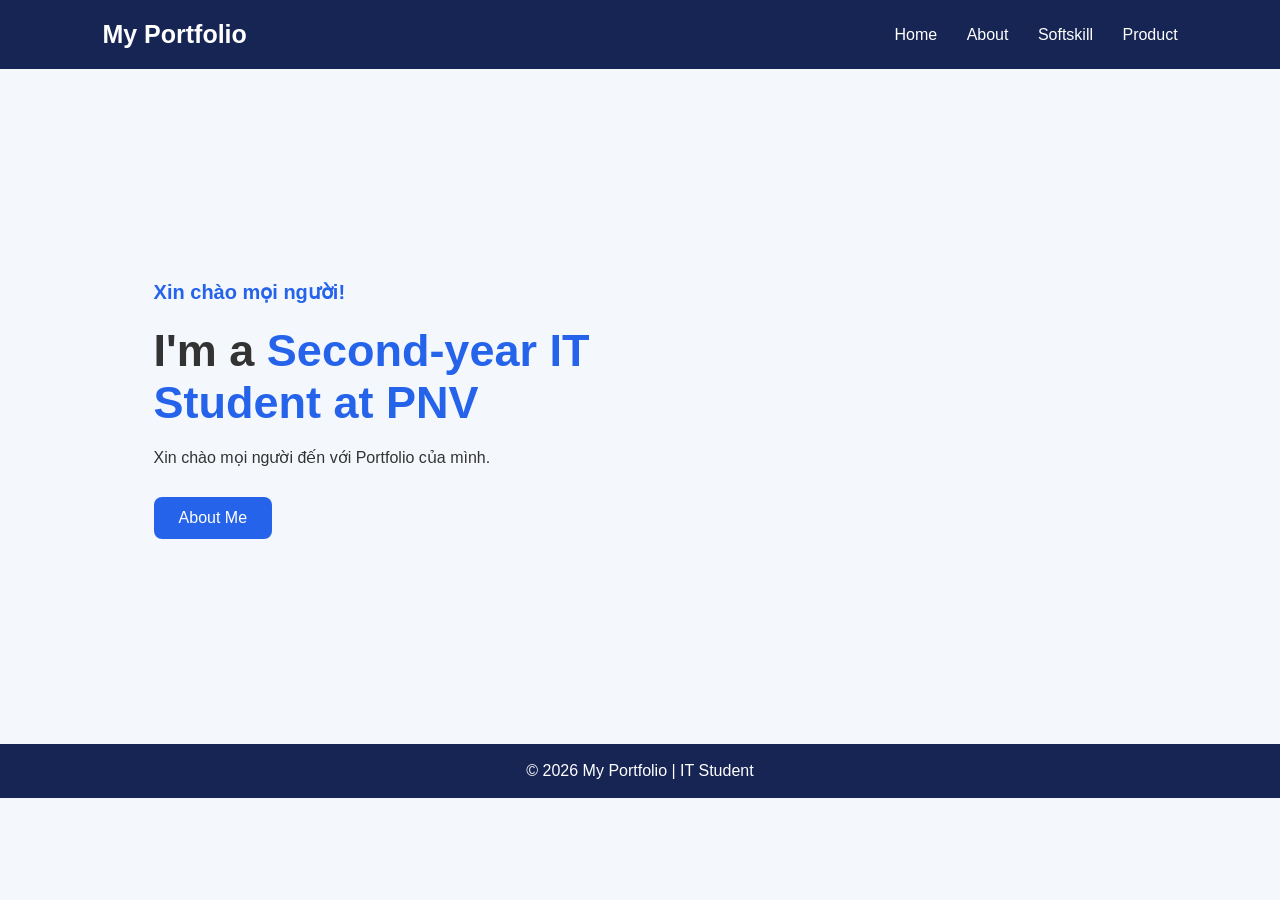
<file: Bai2/Index.html>
<!DOCTYPE html>
<html lang="en">
<head>
    <meta charset="UTF-8">
    <title>Trang chủ - Portfolio</title>
    <link rel="stylesheet" href="style.css">
</head>
<body>
    <header>
        <h1>My Portfolio</h1>

        <nav>
            <a href="Index.html">Home</a> 
            <a href="About.html">About</a>
            <a href="Softskill.html">Softskill</a>
            <a href="Product.html">Product</a>
        </nav>
    </header>

    <section class="home">
        <div class="home-text">
            <p class="hello">Xin chào mọi người!</p>

            <h2>I'm a <span>Second-year IT Student at PNV</span></h2>

            <p>
                Xin chào mọi người đến với Portfolio của mình.
            </p>

            <a class="button" href="About.html">About Me</a>
        </div>
    </section>

    <footer>
        <p>© 2026 My Portfolio | IT Student</p>
    </footer>
</body>
</html>
</file>
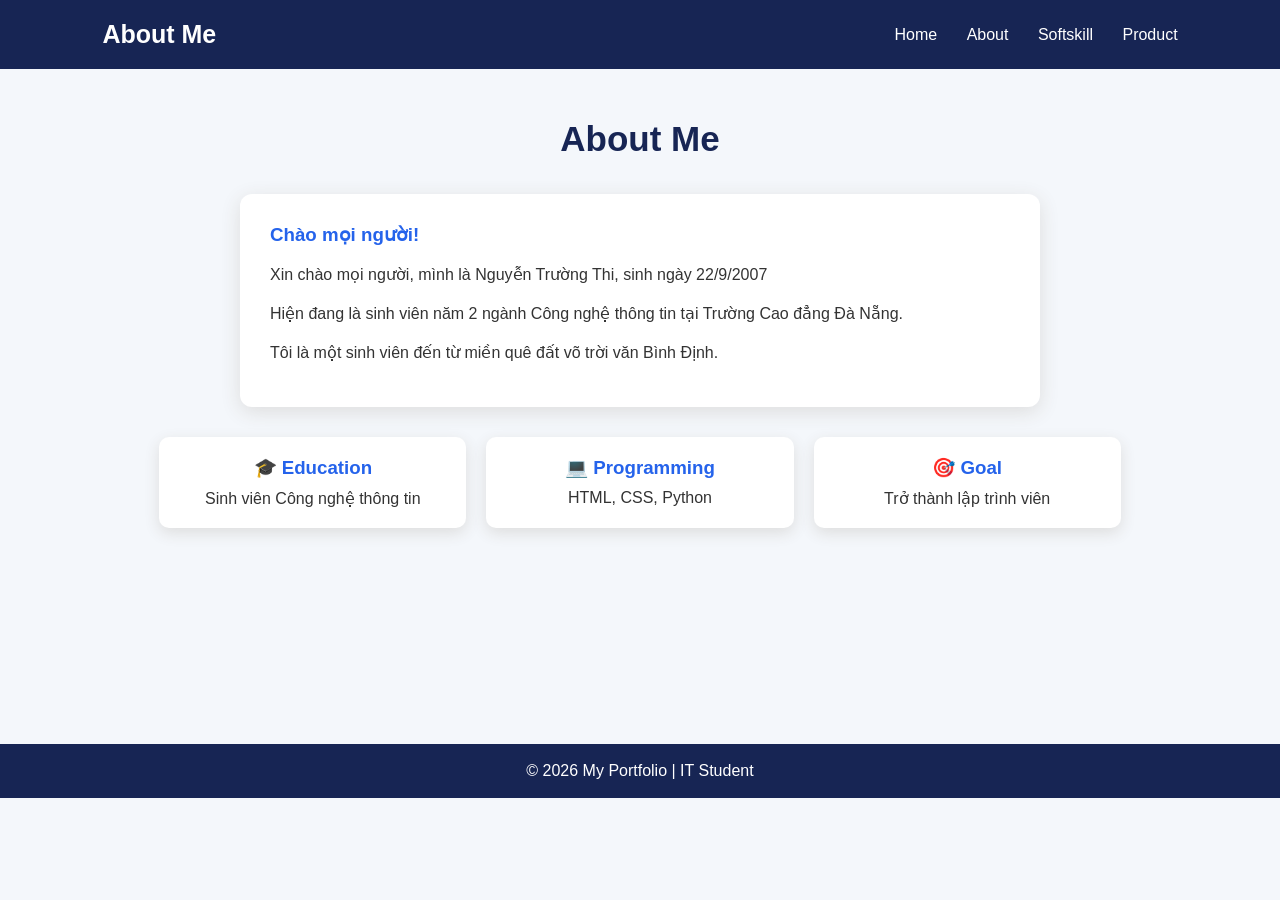
<file: Bai2/About.html>
<!DOCTYPE html>
<html lang="en">
<head>
    <meta charset="UTF-8">
    <title>Portfolio - About Me</title>
    <link rel="stylesheet" href="style.css">
</head>
<body>
    
    <header>
        <h1>About Me</h1>

        <nav>
            <a href="Index.html">Home</a> 
            <a href="About.html">About</a>
            <a href="Softskill.html">Softskill</a>
            <a href="Product.html">Product</a>
        </nav>
    </header>

    <section class="page">
        <h2>About Me</h2>

        <div class="card">
            <h3>Chào mọi người!</h3>
            
            <p>Xin chào mọi người, mình là Nguyễn Trường Thi, sinh ngày 22/9/2007</p>
            <p>Hiện đang là sinh viên năm 2 ngành Công nghệ thông tin tại Trường Cao đẳng Đà Nẵng.</p>
            <p>Tôi là một sinh viên đến từ miền quê đất võ trời văn Bình Định. </p>
        </div>

        <div class="info">
            <div>
                <h3>🎓 Education</h3>
                <p>Sinh viên Công nghệ thông tin</p>
            </div>

            <div>
                <h3>💻 Programming</h3>
                <p>HTML, CSS, Python</p>
            </div>

            <div>
                <h3>🎯 Goal</h3>
                <p>Trở thành lập trình viên</p>
            </div>
        </div>
    </section>

    <footer>
        <p>© 2026 My Portfolio | IT Student</p>
    </footer>
</body>
</html>
</file>
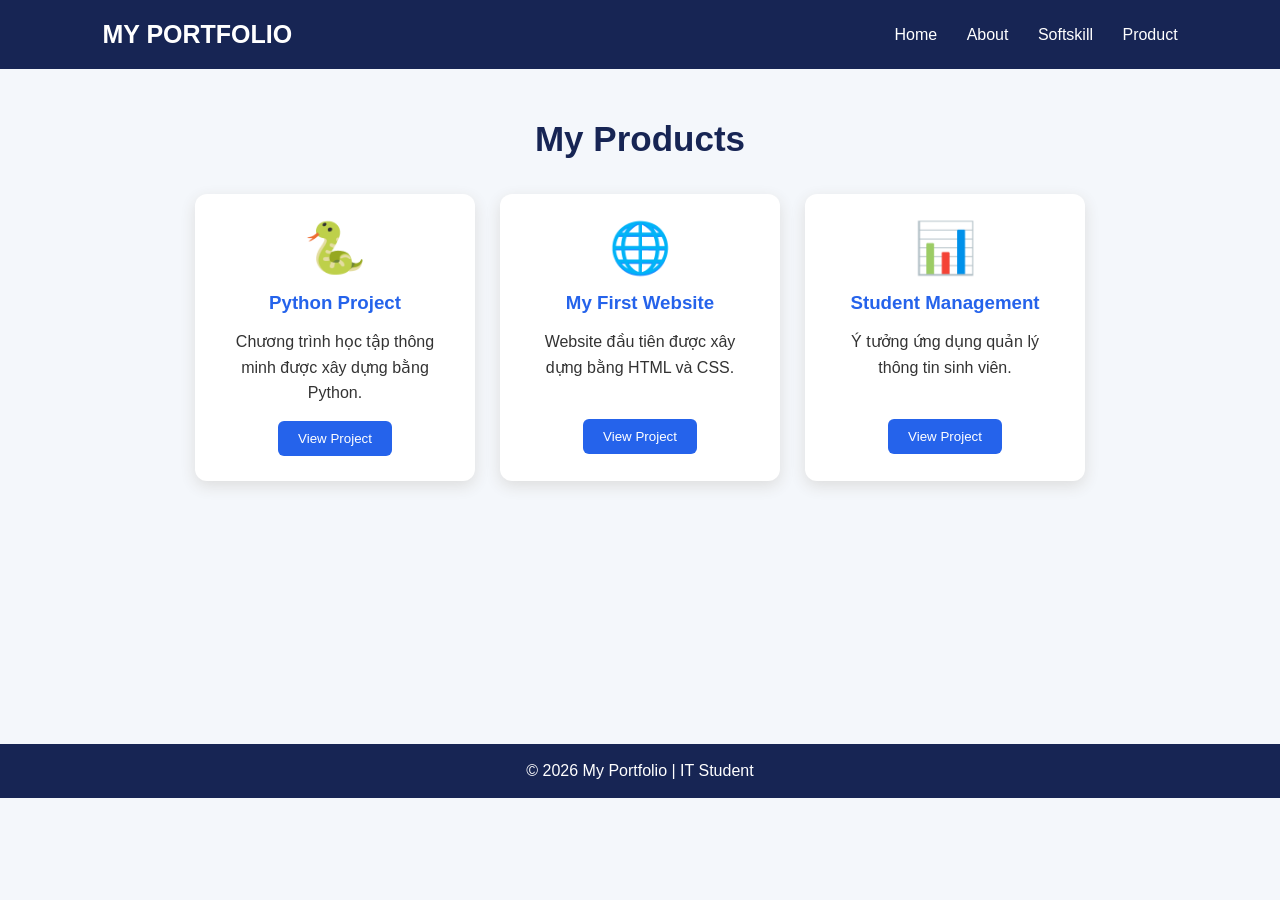
<file: Bai2/Product.html>
<!DOCTYPE html>
<html lang="vi">
<head>
    <meta charset="UTF-8">
    <title>Portfolio - Product</title>
    <link rel="stylesheet" href="style.css">
</head>

<body>

    <header>
        <h1>MY PORTFOLIO</h1>

        <nav>
            <a href="Index.html">Home</a>
            <a href="About.html">About</a>
            <a href="Softskill.html">Softskill</a>
            <a href="Product.html">Product</a>
        </nav>
    </header>

    <section class="page">
        <h2>My Products</h2>

        <div class="product-container">

            <div class="product">
                <div class="product-icon">🐍</div>
                <h3>Python Project</h3>
                <p>
                    Chương trình học tập thông minh được
                    xây dựng bằng Python.
                </p>
                <button>View Project</button>
            </div>

            <div class="product">
                <div class="product-icon">🌐</div>
                <h3>My First Website</h3>
                <p>
                    Website đầu tiên được xây dựng bằng
                    HTML và CSS.
                </p>
                <button>View Project</button>
            </div>

            <div class="product">
                <div class="product-icon">📊</div>
                <h3>Student Management</h3>
                <p>
                    Ý tưởng ứng dụng quản lý thông tin
                    sinh viên.
                </p>
                <button>View Project</button>
            </div>

        </div>
    </section>

    <footer>
        <p>© 2026 My Portfolio | IT Student</p>
    </footer>

</body>
</html>
</file>
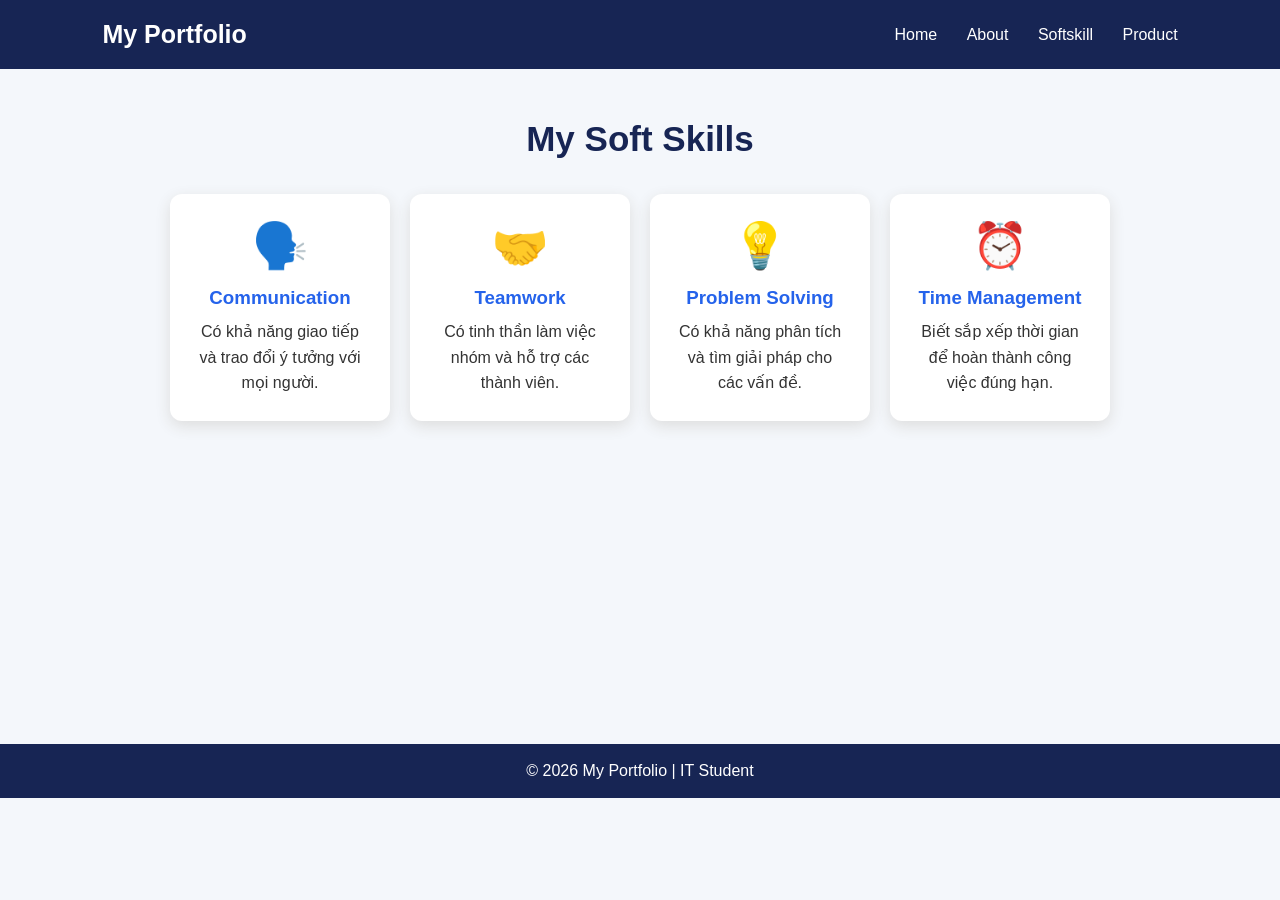
<file: Bai2/Softskill.html>
<!DOCTYPE html>
<html lang="vi">
<head>
    <meta charset="UTF-8">
    <title>Portfolio - Softskill</title>
    <link rel="stylesheet" href="style.css">
</head>

<body>

    <header>
        <h1>My Portfolio</h1>

        <nav>
            <a href="Index.html">Home</a>
            <a href="About.html">About</a>
            <a href="Softskill.html">Softskill</a>
            <a href="Product.html">Product</a>
        </nav>
    </header>

    <section class="page">
        <h2>My Soft Skills</h2>

        <div class="skill-container">

            <div class="skill">
                <div class="icon">🗣️</div>
                <h3>Communication</h3>
                <p>
                    Có khả năng giao tiếp và trao đổi ý tưởng
                    với mọi người.
                </p>
            </div>

            <div class="skill">
                <div class="icon">🤝</div>
                <h3>Teamwork</h3>
                <p>
                    Có tinh thần làm việc nhóm và hỗ trợ
                    các thành viên.
                </p>
            </div>

            <div class="skill">
                <div class="icon">💡</div>
                <h3>Problem Solving</h3>
                <p>
                    Có khả năng phân tích và tìm giải pháp
                    cho các vấn đề.
                </p>
            </div>

            <div class="skill">
                <div class="icon">⏰</div>
                <h3>Time Management</h3>
                <p>
                    Biết sắp xếp thời gian để hoàn thành
                    công việc đúng hạn.
                </p>
            </div>

        </div>
    </section>

    <footer>
        <p>© 2026 My Portfolio | IT Student</p>
    </footer>

</body>
</html>
</file>
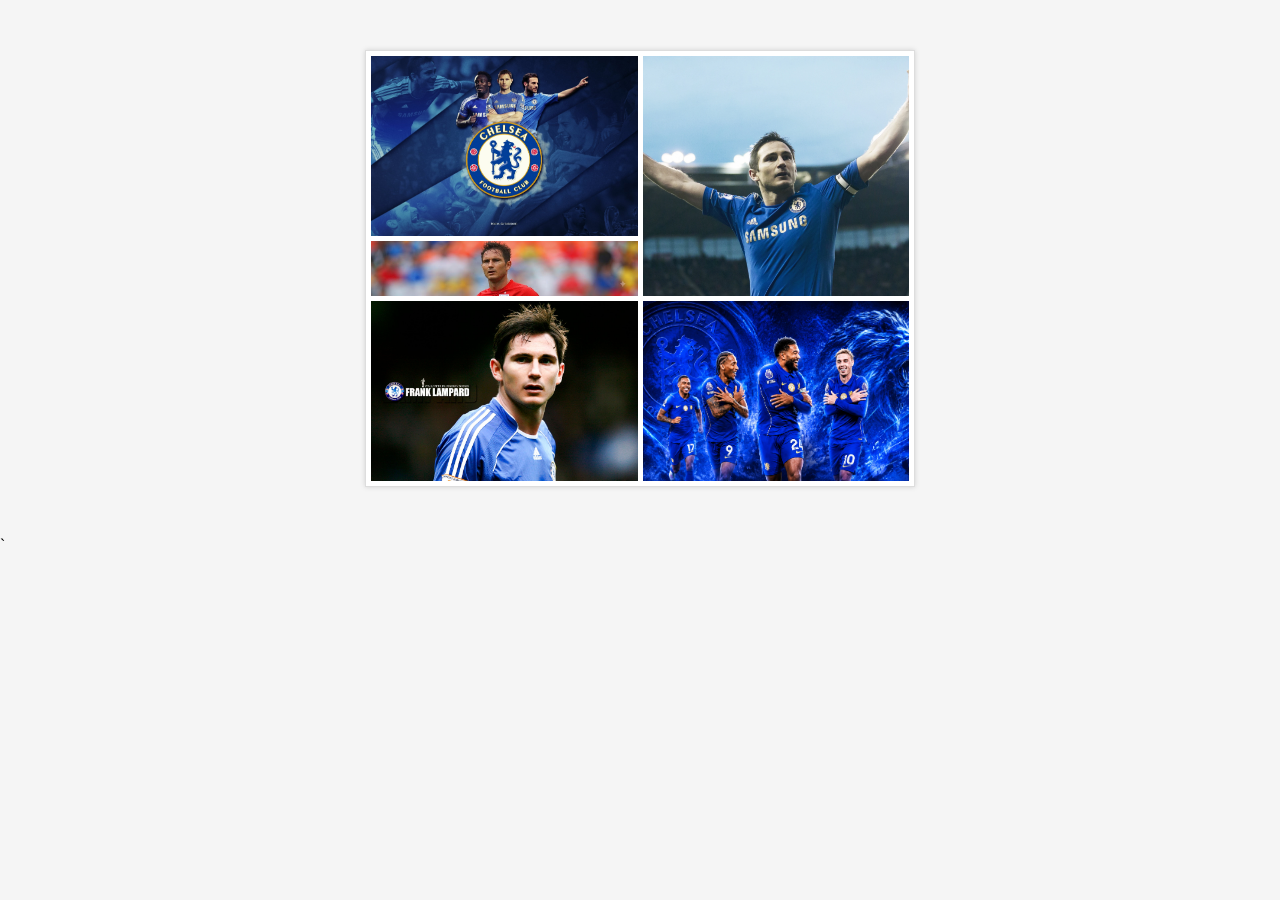
<file: Baitapanh/Bai1.html>
<!DOCTYPE html>
<html lang="vi">
<head>
    <meta charset="UTF-8">
    <meta name="viewport" content="width=device-width, initial-scale=1.0">
    <title>Bài tập 1</title>
    <link rel="stylesheet" href="Bai1.css">
</head>
<body>
    <div class="gallery">
        <div class="image1">
            <img src="picture/lampard1.jpg" alt="Phong cảnh 1">
        </div>
        <div class="image2">
            <img src="picture/lampard2.webp" alt="Phong cảnh 2">
        </div>
         <div class="image3">
            <img src="picture/lampard5.jpg" alt="Phong cảnh 3">
        </div>
        <div class="image4">
            <img src="picture/lampard4.jpeg" alt="Phong cảnh 4">
        </div>
        <div class="image5">
            <img src="picture/chelsea.png" alt="Phong cảnh 5">
        </div>
    </div>
</body>
</html>`
</file>
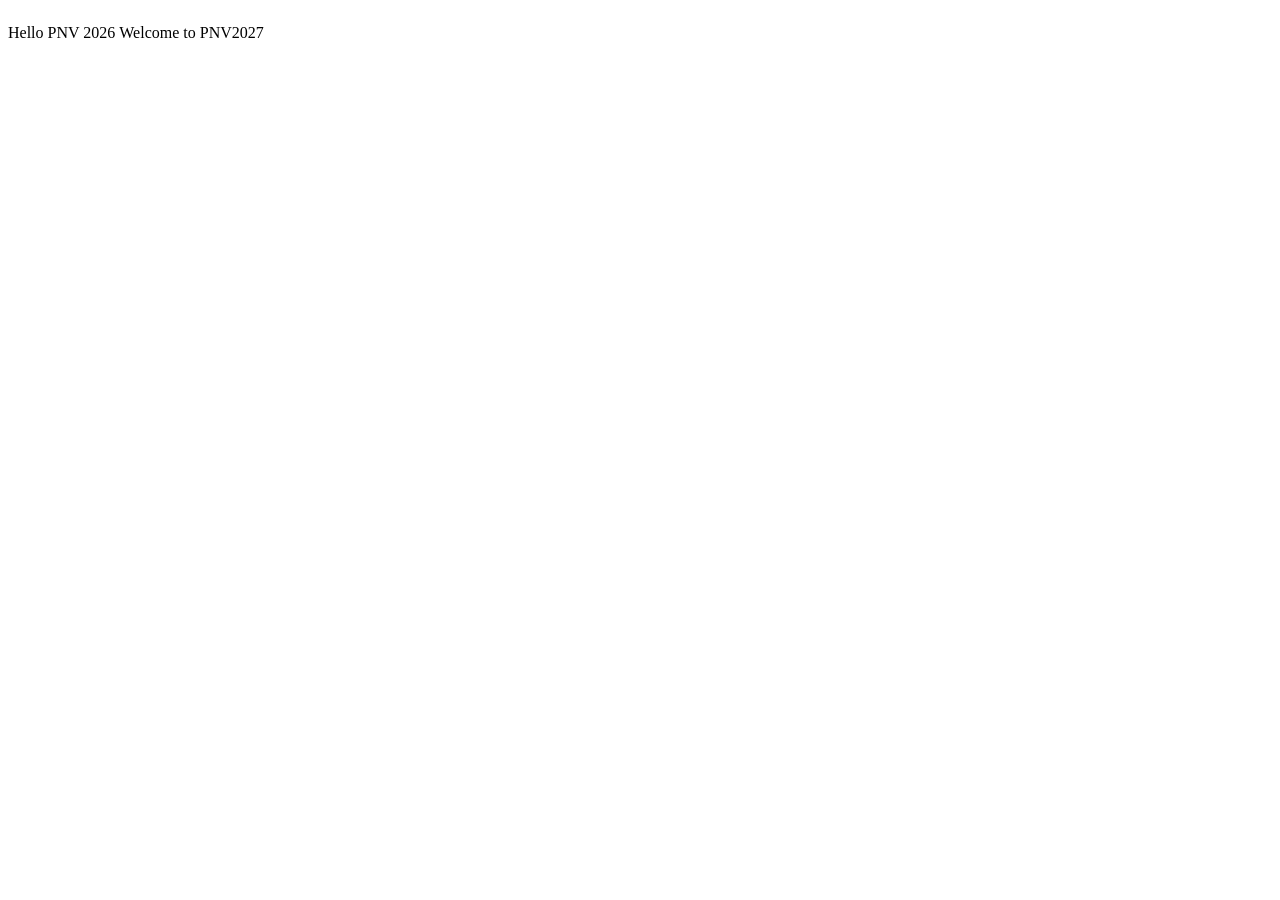
<file: Display/uno.html>
<!DOCTYPE html>
<html lang="en">
<head>
    <meta charset="UTF-8">
    <meta name="viewport" content="width=device-width, initial-scale=1.0">
    <title>Document</title>
    <link rel="stylesheet" href="style.css">
</head>
<body>
    <p>Hello PNV 2026</p>
    <p>Welcome to PNV2027</p>

</body>
</html>
</file>
<file: Bai2/style.css>
* {
    margin: 0;
    padding: 0;
    box-sizing: border-box;
}

body {
    font-family: Arial, sans-serif;
    background-color: #f4f7fb;
    color: #333;
}

/* HEADER */

header {
    background-color: #172554;
    color: white;
    padding: 20px 8%;
    display: flex;
    justify-content: space-between;
    align-items: center;
}

header h1 {
    font-size: 25px;
}

nav a {
    color: white;
    text-decoration: none;
    margin-left: 25px;
    font-size: 16px;
}

nav a:hover {
    color: #60a5fa;
}

/* TRANG CHỦ */

.home {
    min-height: 75vh;
    display: flex;
    align-items: center;
    justify-content: space-between;
    padding: 60px 12%;
}

.home-text {
    width: 55%;
}

.hello {
    color: #2563eb;
    font-size: 20px;
    font-weight: bold;
}

.home h2 {
    font-size: 45px;
    margin: 15px 0;
}

.home h2 span {
    color: #2563eb;
}

.home-text p {
    line-height: 1.8;
}

.button {
    display: inline-block;
    margin-top: 25px;
    padding: 12px 25px;
    background-color: #2563eb;
    color: white;
    text-decoration: none;
    border-radius: 8px;
}

.button:hover {
    background-color: #1d4ed8;
}

/* AVATAR */

.avatar {
    width: 250px;
    height: 250px;
    border-radius: 50%;
    background-color: #2563eb;
    display: flex;
    justify-content: center;
    align-items: center;
    box-shadow: 0 10px 30px #aaa;
}

.avatar div {
    width: 210px;
    height: 210px;
    border-radius: 50%;
    background-color: white;
    display: flex;
    justify-content: center;
    align-items: center;
    color: #2563eb;
    font-size: 50px;
    font-weight: bold;
}

/* CÁC TRANG */

.page {
    min-height: 75vh;
    padding: 50px 10%;
}

.page > h2 {
    text-align: center;
    font-size: 35px;
    color: #172554;
    margin-bottom: 35px;
}

/* ABOUT */

.card {
    background-color: white;
    padding: 30px;
    border-radius: 12px;
    box-shadow: 0 5px 20px #ddd;
    max-width: 800px;
    margin: auto;
}

.card h3 {
    color: #2563eb;
    margin-bottom: 15px;
}

.card p {
    line-height: 1.8;
    margin-bottom: 10px;
}

.info {
    display: flex;
    gap: 20px;
    justify-content: center;
    margin-top: 30px;
}

.info div {
    background-color: white;
    padding: 20px;
    width: 30%;
    text-align: center;
    border-radius: 10px;
    box-shadow: 0 5px 15px #ddd;
}

.info h3 {
    color: #2563eb;
    margin-bottom: 10px;
}

/* SOFT SKILL */

.skill-container {
    display: flex;
    justify-content: center;
    gap: 20px;
    flex-wrap: wrap;
}

.skill {
    background-color: white;
    width: 220px;
    padding: 25px;
    text-align: center;
    border-radius: 12px;
    box-shadow: 0 5px 15px #ddd;
    transition: 0.3s;
}

.skill:hover {
    transform: translateY(-8px);
    box-shadow: 0 10px 25px #bbb;
}

.icon {
    font-size: 45px;
    margin-bottom: 15px;
}

.skill h3 {
    color: #2563eb;
    margin-bottom: 10px;
}

.skill p {
    line-height: 1.6;
}

/* PRODUCT */

.product-container {
    display: flex;
    justify-content: center;
    gap: 25px;
    flex-wrap: wrap;
}

.product {
    background-color: white;
    width: 280px;
    padding: 25px;
    text-align: center;
    border-radius: 12px;
    box-shadow: 0 5px 15px #ddd;
    transition: 0.3s;
}

.product:hover {
    transform: translateY(-8px);
}

.product-icon {
    font-size: 50px;
    margin-bottom: 15px;
}

.product h3 {
    color: #2563eb;
    margin-bottom: 15px;
}

.product p {
    line-height: 1.6;
    min-height: 75px;
}

.product button {
    margin-top: 15px;
    padding: 10px 20px;
    border: none;
    background-color: #2563eb;
    color: white;
    border-radius: 6px;
    cursor: pointer;
}

.product button:hover {
    background-color: #1d4ed8;
}

/* FOOTER */

footer {
    background-color: #172554;
    color: white;
    text-align: center;
    padding: 18px;
}
</file>
<file: Baitapanh/Bai1.css>
* {
    box-sizing: border-box;
}
body {
    margin: 0;
    background-color: #f5f5f5;
    font-family: Arial, sans-serif;
}
.gallery {
    width: 550px;
    margin: 50px auto;
    padding: 5px;
    background-color: white;
    border: 1px solid #ddd;
    box-shadow: 0 0 5px rgba(0, 0, 0, 0.15);
    display: grid;
    grid-template-columns: 1fr 1fr;
    grid-template-rows: 180px 55px 180px;
    gap: 5px;
}
.gallery img {
    width: 100%;
    height: 100%;
    object-fit: cover;
    display: block;
}
.image1 {
    grid-column: 1;
    grid-row: 1;
}
.image2 {
    grid-column: 2;
    grid-row: 1 / 3;
}
.image3 {
    grid-column: 1;
    grid-row: 2;
}
.image4 {
    grid-column: 1;
    grid-row: 3;
}
.image5 {
    grid-column: 2;
    grid-row: 3;
}
</file>
<file: Display/style.css>
span{
    color: red;
    font-weight: bold;
}

span.maunen{
    background-color: yellow;
}

span.maunen:hover{
    background-image: url("chelsea.png");
    color: white;
}

p{
    display: inline-block;
}
</file>
